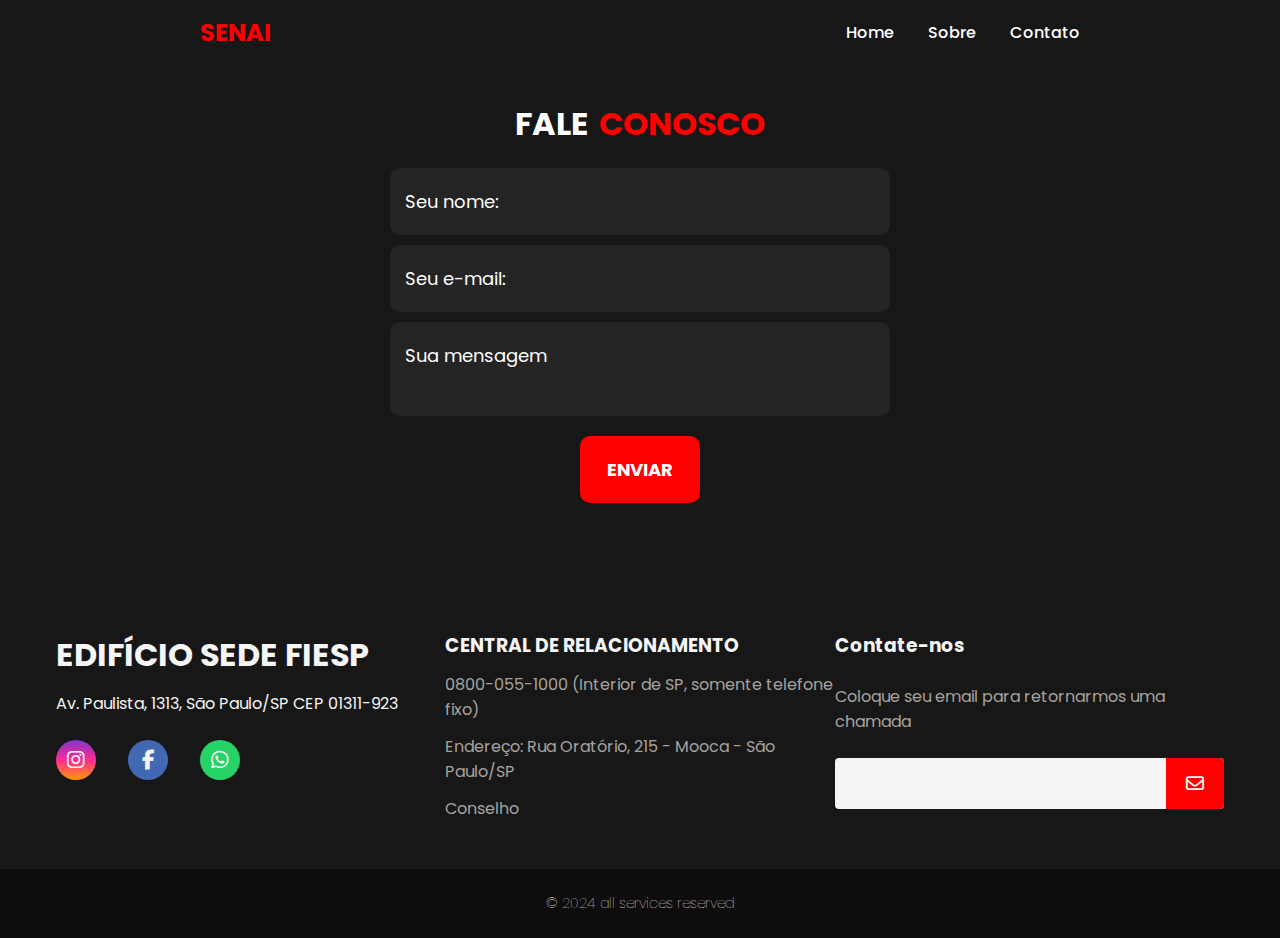
<file: Senai divulgação/contato.html>
<!DOCTYPE html>
<html lang="pt-br">
<head>
    <meta charset="UTF-8">
    <meta name="viewport" content="width=device-width, initial-scale=1.0">
    <link rel="shortcut icon" href="senai logo.png" type="image/x-icon">
    <title>SENAI</title>
    <link rel="stylesheet" href="https://cdnjs.cloudflare.com/ajax/libs/font-awesome/6.6.0/css/all.min.css">
    <link rel="stylesheet" href="contato.css">
</head>
<body>
    <header>
        <a href="/" class="brand">senai</a>
        <div class="navbar">
            <div class="nav-itens">
                <a href="/index.html">Home</a>
                <a href="/sobre.html">Sobre</a>
                <a href="/contato.html">Contato</a>
            </div>
        </div>
    </header>

    <section class="formulario">
        <div class="interface">
            <h2 class="titulo">Fale<span>Conosco</span></h2>
            <form action="">
                <input type="text" name="" id="" placeholder="Seu nome:" required>
                <input type="email" name="" id="" placeholder="Seu e-mail:" required>
                <textarea name="" id="" placeholder="Sua mensagem" required></textarea>
                <div class="btn-enviar"><input type="submit" value="ENVIAR"></div>
            </form>
        </div>
    </section>

    <footer>
        <div id="footer-content">
            <div id="footer-contacts">
                <h1>EDIFÍCIO SEDE FIESP</h1>
                <p>Av. Paulista, 1313, São Paulo/SP
                    CEP 01311-923</p>
                
                <div id="footer-social-media">
                    <a href="https://www.instagram.com/senai.sp" class="footer-link" id="instagram">
                        <i class="fa-brands fa-instagram"></i>
                    </a>

                    <a href="https://www.facebook.com/senaisp.mooca" class="footer-link" id="facebook">
                        <i class="fa-brands fa-facebook-f"></i>
                    </a>

                    <a href="https://api.whatsapp.com/send?phone=551133220050" class="footer-link" id="whatsapp">
                        <i class="fa-brands fa-whatsapp"></i>
                    </a>
                </div>
            </div>
            <ul class="footer-list">
                <li>
                    <h3>CENTRAL DE RELACIONAMENTO</h3>
                </li>
                <li>
                    <a href="https://transparencia.sesisp.org.br/sac" class="footer-link">0800-055-1000 (Interior de SP, somente telefone fixo)</a>
                </li>
                <li>
                    <a href="https://www.google.com.br/maps/@-23.5566569,-46.5985106,3a,75y,32.74h,90t/data=!3m7!1e1!3m5!1s9YzG6fm7dx6L9lWC-pDXgg!2e0!6shttps:%2F%2Fstreetviewpixels-pa.googleapis.com%2Fv1%2Fthumbnail%3Fpanoid%3D9YzG6fm7dx6L9lWC-pDXgg%26cb_client%3Dmaps_sv.share%26w%3D900%26h%3D600%26yaw%3D32.74%26pitch%3D0%26thumbfov%3D90!7i16384!8i8192?hl=pt-BR&coh=205410&entry=ttu" class="footer-link">Endereço: Rua Oratório, 215 - Mooca - São Paulo/SP</a>
                </li>
                <li>
                    <a href="https://www.sp.senai.br/o-senai/conselho" class="footer-link">Conselho</a>
                </li>
            </ul>
            
            <div id="footer-subscribe">
                <h3>Contate-nos</h3>

                <p>
                    Coloque seu email para retornarmos uma chamada
                </p>

                <div id="input-group">
                    <input type="email" id="email">
                    <button>
                        <i class="fa-regular fa-envelope"></i>
                    </button>
                </div>
            </div>
        </div>

        <div id="footer-copyright">
            &#169
            2024 all services reserved
        </div>
    </footer>
</body>
</html>
</file>
<file: Senai divulgação/contato.css>
@import url('https://fonts.googleapis.com/css2?family=Poppins:ital,wght@0,100;0,200;0,300;0,400;0,500;0,600;0,700;0,800;0,900;1,100;1,200;1,300;1,400;1,500;1,600;1,700;1,800;1,900&display=swap');

* {
    padding: 0;
    margin: 0;
    box-sizing: border-box;
    font-family: 'Poppins', sans-serif;
}

header {
    z-index: 999;
    font-family: "Poppins", sans-serif;
    position: absolute;
    display: flex;
    width: 100%;
    justify-content: space-between;
    align-items: center;
    padding: 15px 200px;
    transition: 0.5 ease;
}

header .brand {
    text-transform: uppercase;
    color: #ff0000;
    font-size: 1.5rem;
    font-weight: 700;
    text-decoration: none;
}

header .brand:hover {
    color: #fff;
    transition: 0.5s;
}

header .navbar {
    position: relative;
}

header .navbar .nav-itens a {
    position: relative;
    color: #fff;
    font-size: 1rem;
    font-weight: 500;
    text-decoration: none;
    margin-left: 30px;
    transition: 0.3s ease;
}

header .navbar .nav-itens a:before {
    content: '';
    transition: 0.3s ease;
    position: absolute;
    background: #ff0000;
    width: 0;
    height: 2px;
    bottom: 0;
    left: 0;
}

header .navbar .nav-itens a:hover:before {
    width: 100%;
}

section {
    padding: 100px 200px;
}

:root {
    --color-neutral-0: #0e0c0c;
    --color-neutral-10: #171717;
    --color-neutral-30: #a8a29e;
    --color-neutral-40: #f5f5f5;
}

footer {
    width: 100%;
    color: var(--color-neutral-40);
    position: sticky;
}

.footer-link {
    text-decoration: none;
}

#footer-content {
    background-color: var(--color-neutral-10);
    display: grid;
    grid-template-columns: repeat(3, 1fr);
    padding: 3rem 3.5rem;
}

#footer-contacts h1 {
    margin-bottom: 0.75rem;
}

#footer-social-media {
    display: flex;
    gap: 2rem;
    margin-top: 1.5rem;
}

#footer-social-media .footer-link {
    display: flex;
    align-items: center;
    justify-content: center;
    height: 2.5rem;
    width: 2.5rem;
    color: var(--color-neutral-40);
    border-radius: 50%;
    transition: all 0.4s;
}

#footer-social-media .footer-link i {
    font-size: 1.25rem;
}

#footer-social-media .footer-link:hover {
    scale: 1.1;
}

#instagram {
    background: linear-gradient(#7f37c9, #ff2992, #ff9807);
}

#facebook {
    background-color: #4267b3;
}

#whatsapp {
    background-color: #25d366;
}

.footer-list {
    display: flex;
    flex-direction: column;    
    gap: 0.75rem;
    list-style: none;
}

.footer-list .footer-link {
    color: var(--color-neutral-30);
    transition: all 0.4s;
}

.footer-list .footer-link:hover {
    color: #ff0000;
    text-decoration: underline;
}

#footer-subscribe {
    display: flex;
    flex-direction: column;    
    gap: 1.5rem;
}

#footer-subscribe p {
    color: var(--color-neutral-30);
}

#input-group {
    display: flex;
    align-items: center;
    background-color: var(--color-neutral-40);
    color: var(--color-neutral-0);
    border-radius: 4px;
}

#input-group input {
    all: unset;
    padding: 0.75rem;
    width: 100%;
}

#input-group button {
    background-color: #ff0000;
    border: none;
    color: var(--color-neutral-40);
    padding: 0.75rem 1.25rem;
    font-size: 1.125rem;
    border-radius: 0px 4px 4px 0px;
    cursor: pointer;
    transition: all 0.4s;
}

#input-group button:hover {
    opacity: 0.6;
}

#footer-copyright {
    background-color: var(--color-neutral-0);
    display: flex;
    justify-content: center;
    font-size: 0.9rem;
    padding: 1.5rem;
    font-weight: 100;
}


@media screen and (max-width: 768px) {
    #footer-content {
        grid-template-columns: repeat(2, 1fr);
        gap: 2rem;
    }
    
}

@media screen and (max-width: 426px) {
    #footer-content {
        grid-template-columns: repeat(1, 1fr);
        padding: 3rem 2rem;
    }
}

/* ESTILO DO FORMULARIO*/

body {
    background-color: var(--color-neutral-10);
}

.titulo {
    display: flex;
    justify-content: center;
    align-items: center;
    gap: 10px;
    font-size: 2rem;
    font-weight: 700;
    text-transform: uppercase;
    padding: 20px;
    color: #fff;
}

span {
    color: #ff0000
}

section.formulario {
    padding: 80px 4%;
}

form {
    max-width: 500px;
    margin: 0 auto;
    display: flex;
    justify-content: center;
    flex-direction: column;
    gap: 10px;
}

form input, form textarea {
    width: 100%;
    background-color: #242424;
    border: 0;
    padding: 20px 15px;
    border-radius: 10px;
    color: #fff;
    font-size: 18px;
}

form input::placeholder {
    color: #fff;
}

form textarea::placeholder {
    color: #fff;
}

form textarea{
    resize: none;
    max-height: 200px;
}

form .btn-enviar {
    margin-top: 10px;
    text-align: center;
}

form .btn-enviar input {
    width: 120px;
    background-color: #ff0000;
    font-weight: 700;
    cursor: pointer;
    transition: .2s;
}

form .btn-enviar input:hover {
    box-shadow: 0px 0px 8px #ff0000;
    transform: scale(1.05);
}

form .btn-enviar input:hover:active {
    transform: scale(.8);
}
</file>
